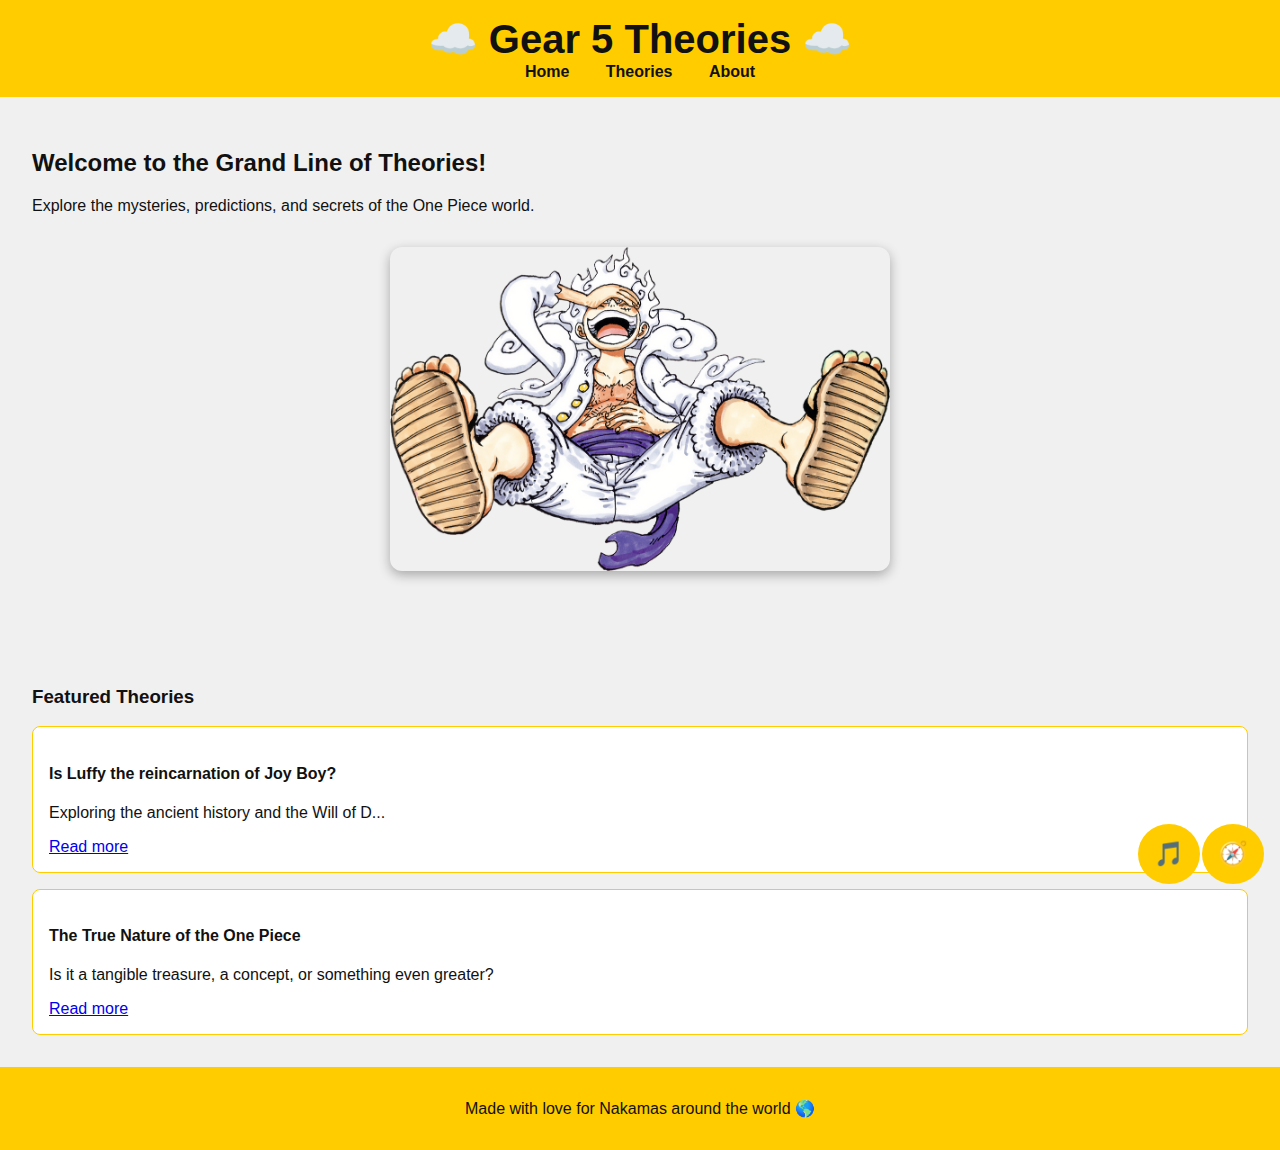
<file: index.html>
<!DOCTYPE html>
<html lang="en">
<head>
  <meta charset="UTF-8">
  <meta name="viewport" content="width=device-width, initial-scale=1.0">
  <title>One Piece Theories</title>
  <link rel="stylesheet" href="styles.css">
  <script defer src="script.js"></script>
  <link rel="icon" type="image/png" href="favicon.png">
</head>
<body>
  <header>
    <h1>☁️ Gear 5 Theories ☁️</h1>
    <nav>
      <a href="index.html">Home</a>
      <a href="theories.html">Theories</a>
      <a href="about.html">About</a>
    </nav>
  </header>

  <main>
    <section class="hero">
      <h2>Welcome to the Grand Line of Theories!</h2>
      <p>Explore the mysteries, predictions, and secrets of the One Piece world.</p>
      <img src="gear5-luffy.png" alt="Gear 5 Luffy" class="hero-image">
    </section>

    <section class="featured">
      <h3>Featured Theories</h3>
      <div class="cards">
        <div class="card">
          <h4>Is Luffy the reincarnation of Joy Boy?</h4>
          <p>Exploring the ancient history and the Will of D...</p>
          <a href="theories.html">Read more</a>
        </div>
        <div class="card">
          <h4>The True Nature of the One Piece</h4>
          <p>Is it a tangible treasure, a concept, or something even greater?</p>
          <a href="theories.html">Read more</a>
        </div>
      </div>
    </section>
  </main>

  <button id="theme-toggle">🧭</button>
  <button id="music-toggle">🎵</button>

  <footer>
    <p>Made with love for Nakamas around the world 🌎</p>
  </footer>
</body>
</html>
</file>
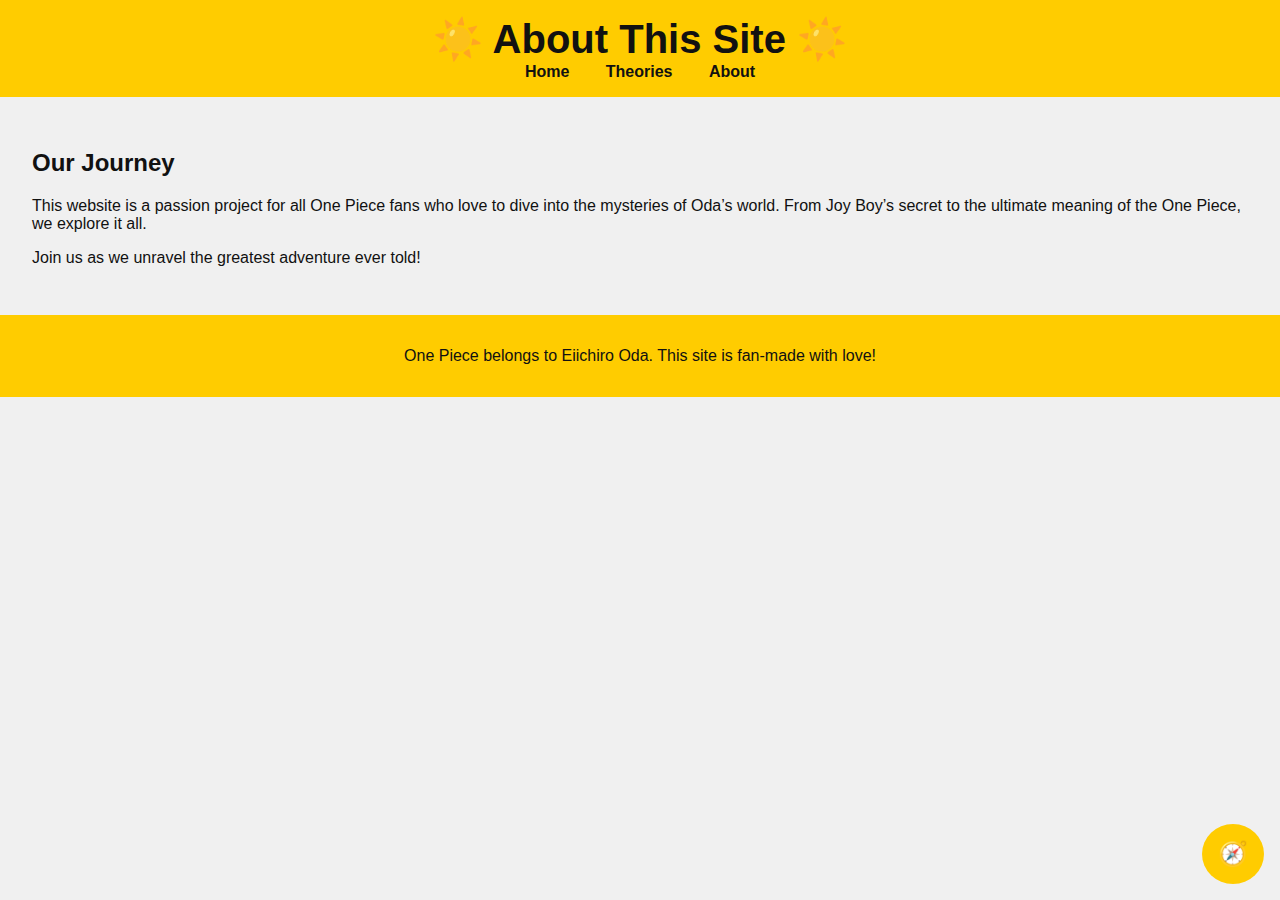
<file: about.html>
<!DOCTYPE html>
<html lang="en">
<head>
  <meta charset="UTF-8">
  <meta name="viewport" content="width=device-width, initial-scale=1.0">
  <title>About - One Piece Theories</title>
  <link rel="stylesheet" href="styles.css">
  <script defer src="script.js"></script>
</head>
<body>
  <header>
    <h1>☀️ About This Site ☀️</h1>
    <nav>
      <a href="index.html">Home</a>
      <a href="theories.html">Theories</a>
      <a href="about.html">About</a>
    </nav>
  </header>

  <main>
    <section class="about-section">
      <h2>Our Journey</h2>
      <p>This website is a passion project for all One Piece fans who love to dive into the mysteries of Oda’s world. From Joy Boy’s secret to the ultimate meaning of the One Piece, we explore it all.</p>
      <p>Join us as we unravel the greatest adventure ever told!</p>
    </section>
  </main>

  <button id="theme-toggle">🧭</button>

  <footer>
    <p>One Piece belongs to Eiichiro Oda. This site is fan-made with love!</p>
  </footer>
</body>
</html>
</file>
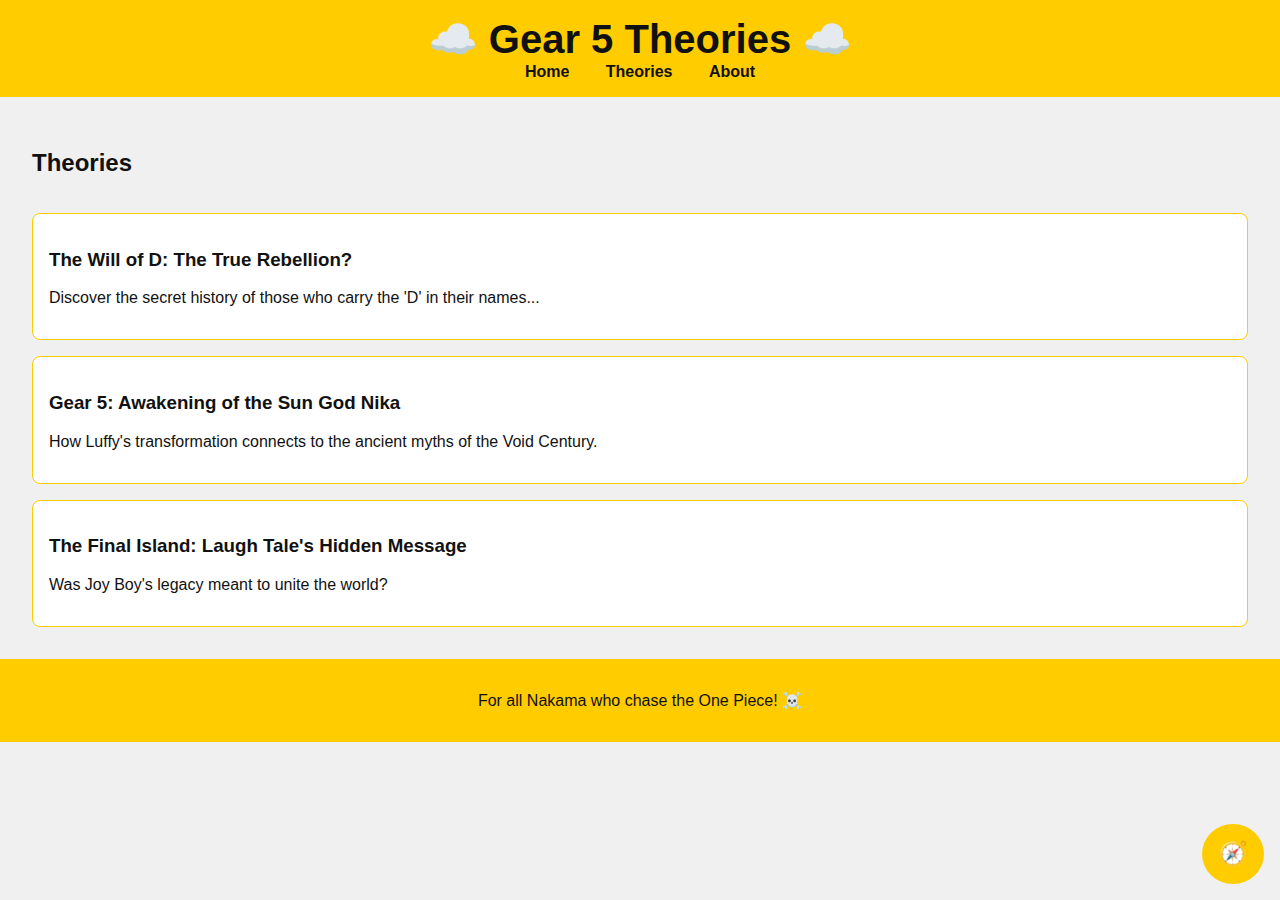
<file: theories.html>
<!DOCTYPE html>
<html lang="en">
<head>
  <meta charset="UTF-8">
  <meta name="viewport" content="width=device-width, initial-scale=1.0">
  <title>Theories - One Piece Theories</title>
  <link rel="stylesheet" href="styles.css">
  <script defer src="script.js"></script>
</head>
<body>
  <header>
    <h1>☁️ Gear 5 Theories ☁️</h1>
    <nav>
      <a href="index.html">Home</a>
      <a href="theories.html">Theories</a>
      <a href="about.html">About</a>
    </nav>
  </header>

  <main>
    <section class="theory-list">
      <h2>Theories</h2>
      <div class="card">
        <h3>The Will of D: The True Rebellion?</h3>
        <p>Discover the secret history of those who carry the 'D' in their names...</p>
      </div>
      <div class="card">
        <h3>Gear 5: Awakening of the Sun God Nika</h3>
        <p>How Luffy's transformation connects to the ancient myths of the Void Century.</p>
      </div>
      <div class="card">
        <h3>The Final Island: Laugh Tale's Hidden Message</h3>
        <p>Was Joy Boy's legacy meant to unite the world?</p>
      </div>
    </section>
  </main>

  <button id="theme-toggle">🧭</button>

  <footer>
    <p>For all Nakama who chase the One Piece! ☠️</p>
  </footer>
</body>
</html>
</file>
<file: styles.css>
:root {
  --background-light: #f0f0f0;
  --text-light: #111;
  --background-dark: #0d0d0d;
  --text-dark: #eee;
  --accent: #ffcc00;
}

body {
  margin: 0;
  font-family: 'Poppins', sans-serif;
  background: var(--background-light);
  color: var(--text-light);
  transition: all 0.3s ease;
}

header {
  background: var(--accent);
  padding: 1rem;
  text-align: center;
}

header h1 {
  margin: 0;
  font-size: 2.5rem;
}

nav a {
  margin: 0 1rem;
  text-decoration: none;
  color: inherit;
  font-weight: bold;
}

.hero, .featured, .theory-list, .about-section {
  padding: 2rem;
}

.cards, .theory-list {
  display: grid;
  gap: 1rem;
}

.card {
  padding: 1rem;
  border: 1px solid var(--accent);
  border-radius: 8px;
  background: white;
  transition: transform 0.3s ease;
}

.card:hover {
  transform: translateY(-5px);
}

.hero-image {
  width: 100%;
  max-width: 500px;
  display: block;
  margin: 2rem auto;
  border-radius: 12px;
  box-shadow: 0 4px 12px rgba(0,0,0,0.3);
  animation: float 4s ease-in-out infinite;
}

@keyframes float {
  0% { transform: translateY(0px); }
  50% { transform: translateY(-10px); }
  100% { transform: translateY(0px); }
}

footer {
  text-align: center;
  padding: 1rem;
  background: var(--accent);
}

#theme-toggle {
  position: fixed;
  bottom: 1rem;
  right: 1rem;
  background: var(--accent);
  border: none;
  padding: 1rem;
  border-radius: 50%;
  font-size: 1.5rem;
  cursor: pointer;
}

/* Dark mode */
body.dark-mode {
  background: var(--background-dark);
  color: var(--text-dark);
}

body.dark-mode .card {
  background: #1c1c1c;
  border-color: white;
}

body.dark-mode header, body.dark-mode footer {
  background: #222;
}
#music-toggle {
  position: fixed;
  bottom: 1rem;
  right: 5rem;
  background: var(--accent);
  border: none;
  padding: 1rem;
  border-radius: 50%;
  font-size: 1.5rem;
  cursor: pointer;
}
</file>
